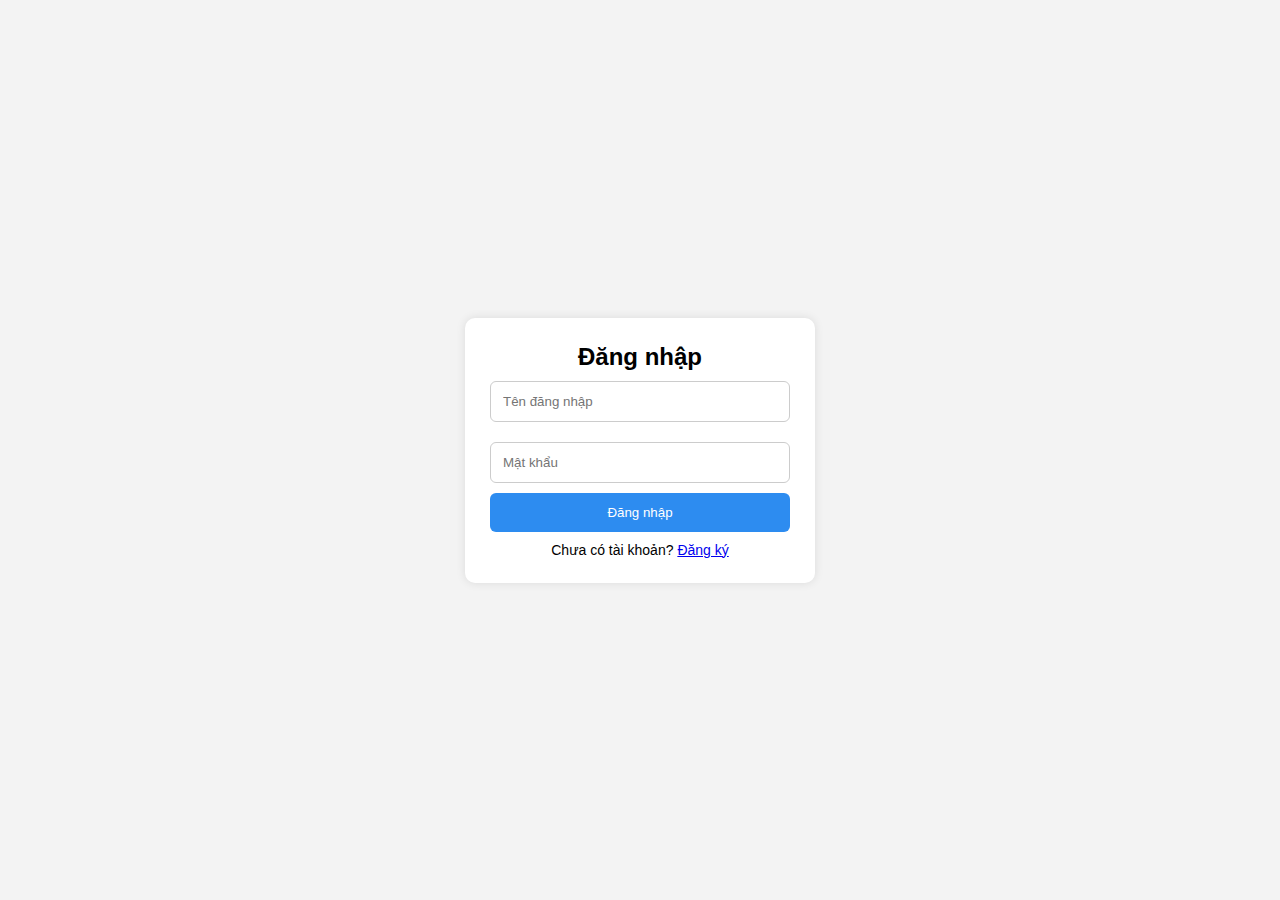
<file: index.html>
<!DOCTYPE html>
<html lang="vi">
  <head>
    <meta charset="UTF-8" />
    <meta name="viewport" content="width=device-width, initial-scale=1.0" />
    <title>Trang chủ</title>
    <link rel="stylesheet" href="style.css" />
  </head>
  <body>
    <div class="container">
      <div class="box">
        <h2>Xin chào, <span id="displayUser"></span>!</h2>

        <button id="logoutBtn" class="logout">Đăng xuất</button>
      </div>
    </div>

    <script src="auth.js"></script>
  </body>
</html>
</file>
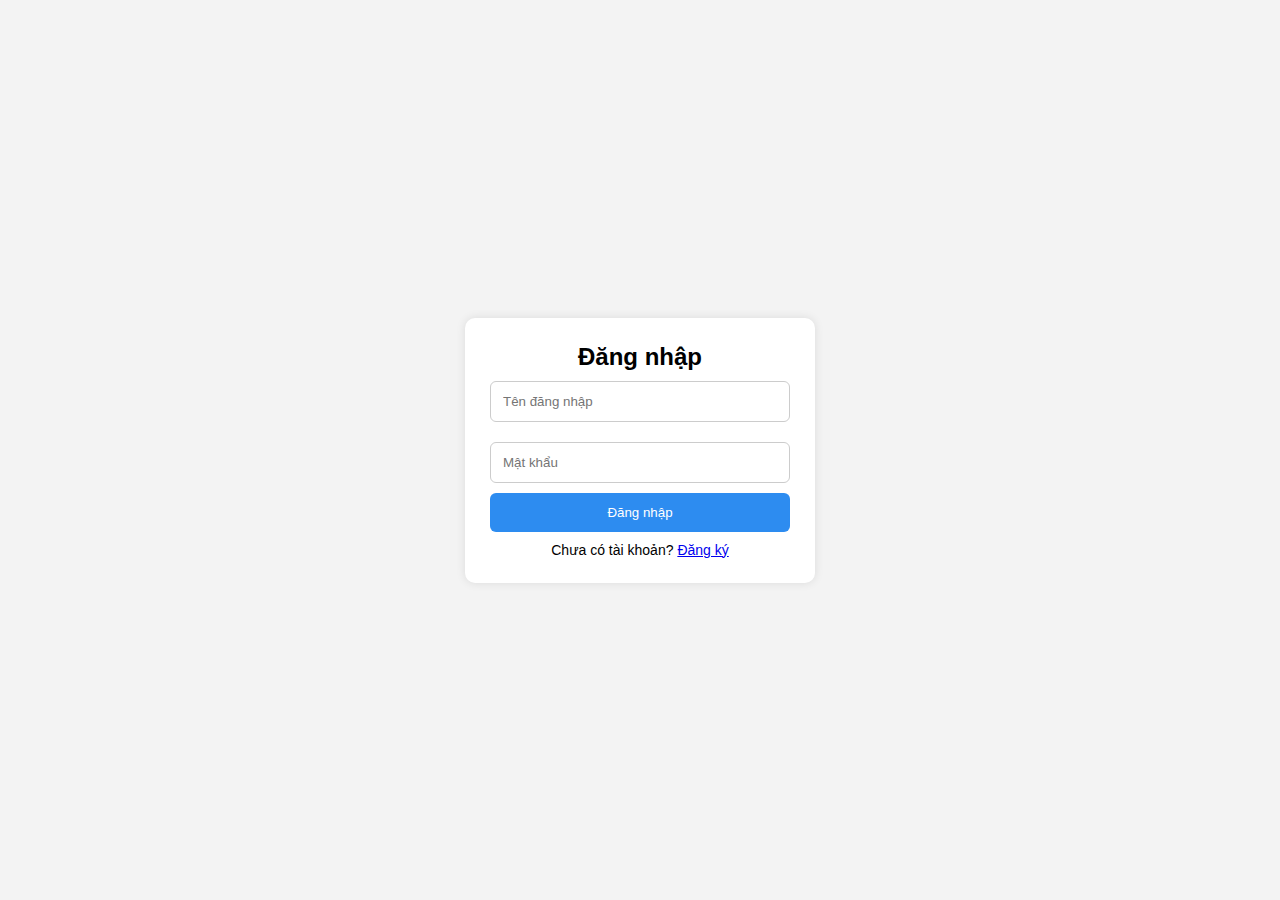
<file: home.html>
<!DOCTYPE html>
<html lang="vi">
  <head>
    <meta charset="UTF-8" />
    <meta name="viewport" content="width=device-width, initial-scale=1.0" />
    <title>Trang chủ</title>
    <link rel="stylesheet" href="style.css" />
  </head>
  <body>
    <div class="container">
      <div class="box">
        <h2>Xin chào, <span id="displayUser"></span>!</h2>
        <button id="logoutBtn" class="logout">Đăng xuất</button>
      </div>
    </div>
    <script src="app.js"></script>
  </body>
</html>
</file>
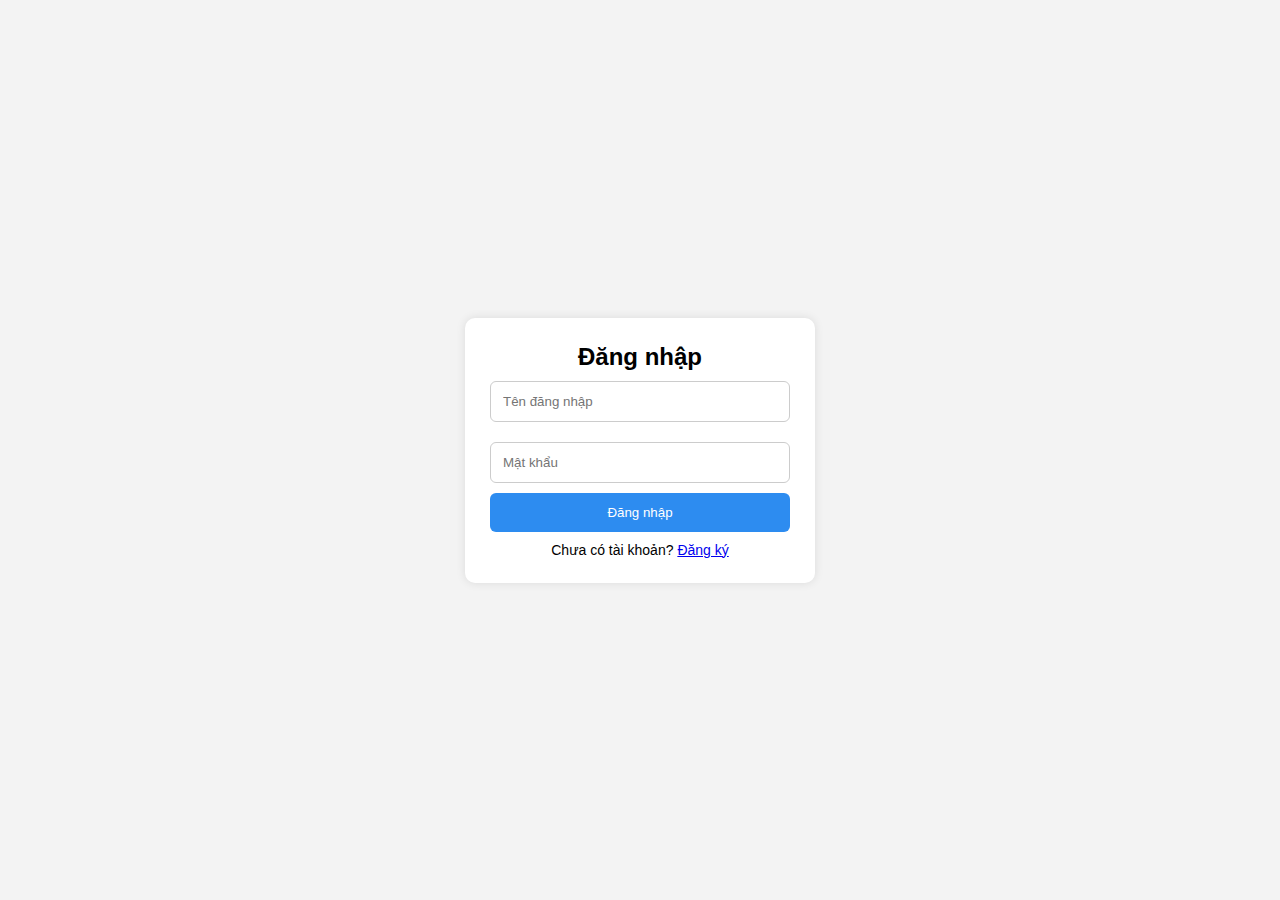
<file: login.html>
<!DOCTYPE html>
<html lang="vi">
  <head>
    <meta charset="UTF-8" />
    <meta name="viewport" content="width=device-width, initial-scale=1.0" />
    <title>Đăng nhập</title>
    <link rel="stylesheet" href="style.css" />
  </head>
  <body>
    <div class="container">
      <div class="box">
        <h2>Đăng nhập</h2>

        <input type="text" id="username" placeholder="Tên đăng nhập" />
        <input type="password" id="password" placeholder="Mật khẩu" />

        <button id="loginBtn">Đăng nhập</button>

        <p class="link">
          Chưa có tài khoản?
          <a href="register.html">Đăng ký</a>
        </p>
      </div>
    </div>

    <script src="auth.js"></script>
  </body>
</html>
</file>
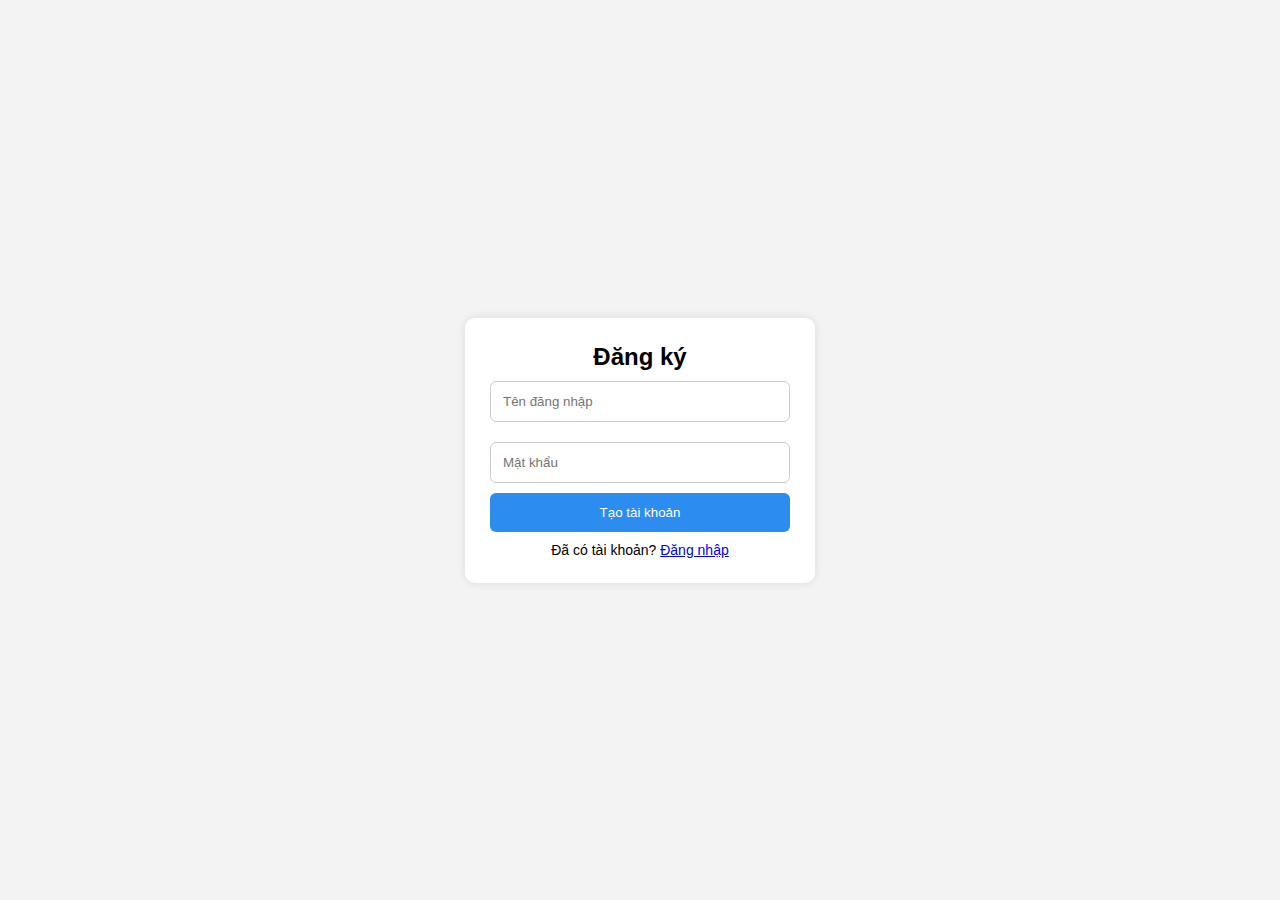
<file: register.html>
<!DOCTYPE html>
<html lang="vi">
  <head>
    <meta charset="UTF-8" />
    <meta name="viewport" content="width=device-width, initial-scale=1.0" />
    <title>Đăng ký</title>
    <link rel="stylesheet" href="style.css" />
  </head>
  <body>
    <div class="container">
      <div class="box">
        <h2>Đăng ký</h2>

        <input type="text" id="reg-username" placeholder="Tên đăng nhập" />
        <input type="password" id="reg-password" placeholder="Mật khẩu" />

        <button id="registerBtn">Tạo tài khoản</button>

        <p class="link">Đã có tài khoản? <a href="login.html">Đăng nhập</a></p>
      </div>
    </div>

    <script src="auth.js"></script>
  </body>
</html>
</file>
<file: style.css>
* {
  padding: 0;
  margin: 0;
  box-sizing: border-box;
}

body {
  font-family: Arial, sans-serif;
  background: #f3f3f3;
  display: flex;
  justify-content: center;
  align-items: center;
  height: 100vh;
}

.container {
  width: 350px;
}

.box {
  background: white;
  padding: 25px;
  border-radius: 10px;
  box-shadow: 0 0 10px rgba(0, 0, 0, 0.1);
  text-align: center;
}

.box input {
  width: 100%;
  padding: 12px;
  margin: 10px 0;
  border: 1px solid #ccc;
  border-radius: 6px;
}

button {
  width: 100%;
  padding: 12px;
  background: #2d8cf0;
  color: white;
  border: none;
  border-radius: 6px;
  cursor: pointer;
}

button.logout {
  background: #d9534f;
}

.hidden {
  display: none;
}

.link {
  margin-top: 10px;
  font-size: 14px;
}

.link span {
  color: #2d8cf0;
  cursor: pointer;
  font-weight: bold;
}
* {
  padding: 0;
  margin: 0;
  box-sizing: border-box;
}

body {
  font-family: Arial, sans-serif;
  background: #f3f3f3;
  display: flex;
  justify-content: center;
  align-items: center;
  height: 100vh;
}

.container {
  width: 350px;
}

.box {
  background: white;
  padding: 25px;
  border-radius: 10px;
  box-shadow: 0 0 10px rgba(0, 0, 0, 0.1);
  text-align: center;
}

.box input {
  width: 100%;
  padding: 12px;
  margin: 10px 0;
  border: 1px solid #ccc;
  border-radius: 6px;
}

button {
  width: 100%;
  padding: 12px;
  background: #2d8cf0;
  color: white;
  border: none;
  border-radius: 6px;
  cursor: pointer;
}

button.logout {
  background: #d9534f;
}

.hidden {
  display: none;
}

.link {
  margin-top: 10px;
  font-size: 14px;
}

.link span {
  color: #2d8cf0;
  cursor: pointer;
  font-weight: bold;
}
</file>
